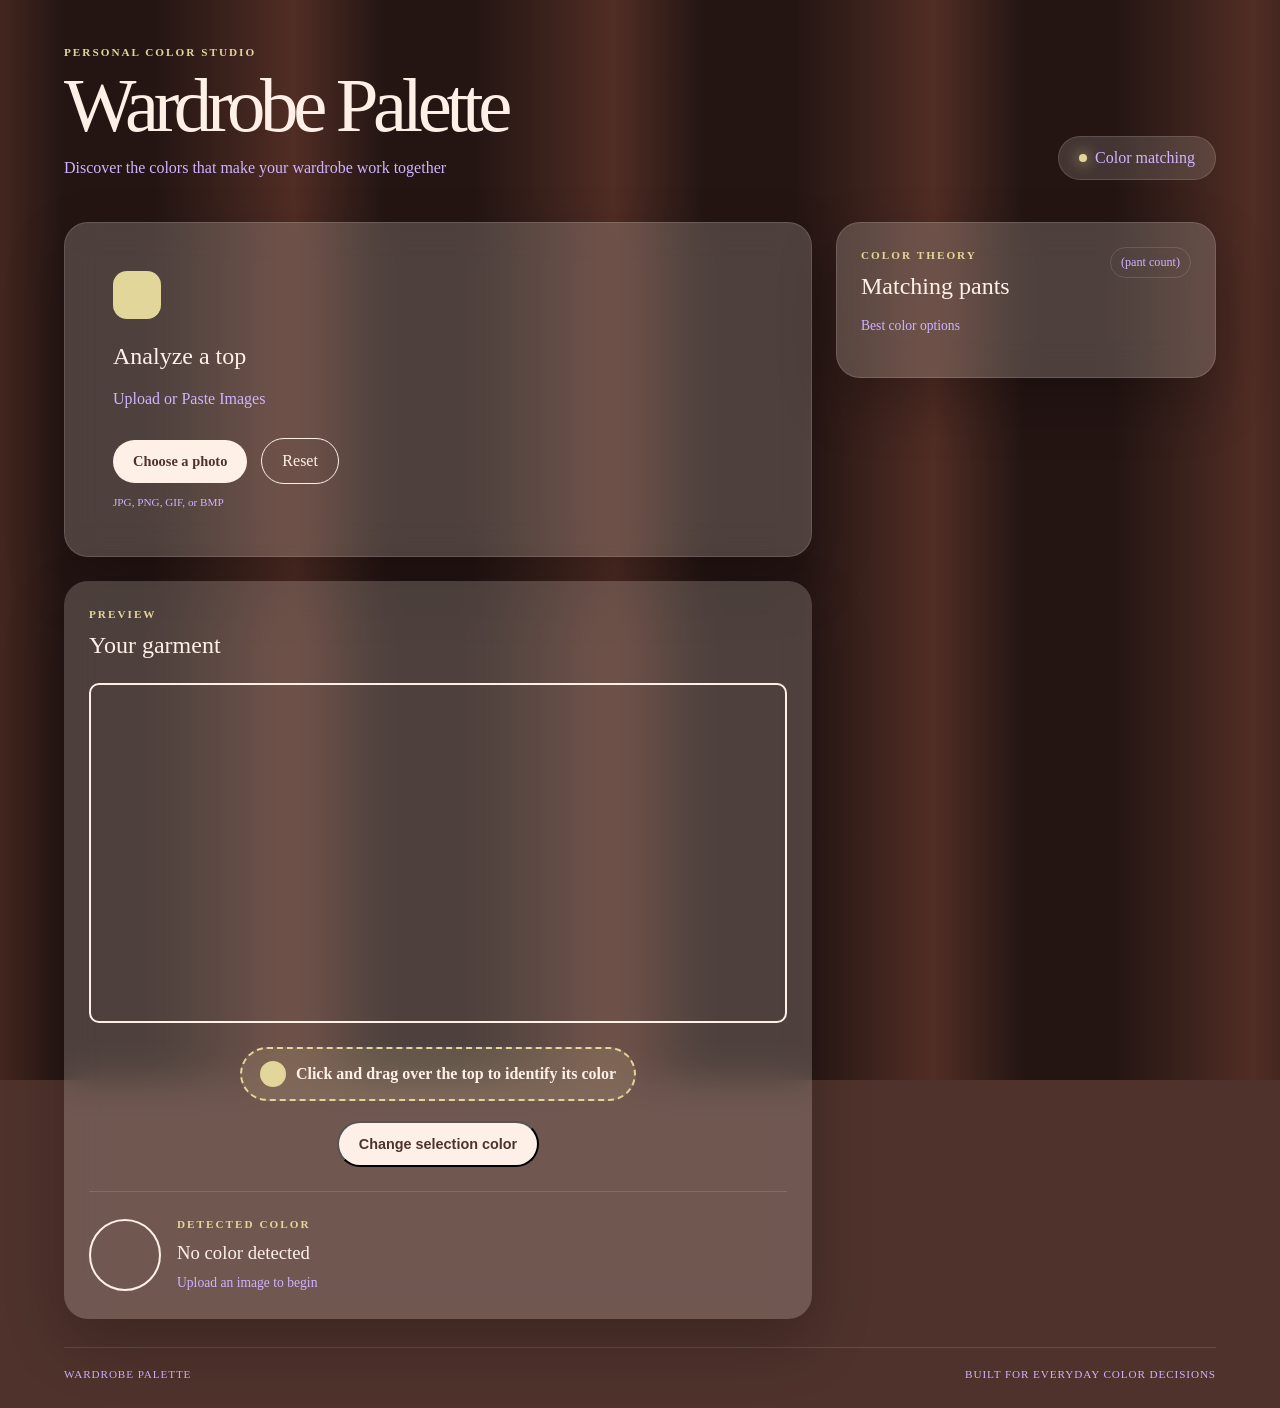
<file: wardrobe-app/index.html>
<!---Connect style.css, set up the layout, connect the javascript-->
<!DOCTYPE html>
<html lang = "en">
<head>
    <meta charset = "UTF-8">
    <meta name ="viewport" content="width=device-width, initial-scale=1.0">
    <title>Wardrobe Palette </title>
    <link rel="stylesheet" href="style.css">
</head>
<body>
    <div class="app-shell">
        <header class = "app-header">
            <div>
                <p class = "eyebrow">PERSONAL COLOR STUDIO</p>
                <h1>Wardrobe Palette</h1>
                <p class = "subtitle"> 
                    Discover the colors that make your wardrobe work together
                </p>
            </div>

            <div class="header-badge">
                <span class = "badge-dot"></span>
                <span id = "matchStatus">Color matching</span>
            </div>
        </header>

        <main class = "app-layout">
            <section class = "main-column">
                <section class = "upload-card">
                    <div class = "upload-icon"></div>
                    <h2>Analyze a top</h2>
                    <p>
                        Upload or Paste Images
                    </p>
                    <label class="upload-button" for = "imageInput">
                        Choose a photo
                    </label>

                    <button id="resetButton" type="button">
                        Reset
                    </button>

                    <input id = "imageInput" type = "file" accept = "image/*">
                    <span class = "upload-hint">
                        JPG, PNG, GIF, or BMP
                    </span>
                </section>
                
                <section class = "workspace-card">
                    <div class = "section-heading">
                        <div>
                        <p class = "eyebrow">PREVIEW</p>
                        <h2>Your garment</h2>
                        </div>
                    </div>
                    
                    <div class = "preview-frame">
                        <canvas id = "preview"></canvas>


                        <div id = "previewPlaceholder">
                            <span class = "placeholder-icon"></span>
                            <p></p>
                        </div>
                    </div>

                    <p id = "selectionHint">
                        <span class = "hint-icon"></span>
                        Click and drag over the top to identify its color
                    </p>
                    <button id="selectionColorButton" type="button" > Change selection color</button>

                    <div class = "color-result">
                        <div id ="colorSwatch" class = "color-Swatch"></div>

                        <div>
                            <p class="eyebrow">DETECTED COLOR</p>
                            <h3 id = "colorName">No color detected</h3>
                            <p id = "colorDetails">
                                Upload an image to begin
                            </p>
                        </div>
                    </div>
                </section>
            </section>

            <aside class="pants-panel">
                <div class = "section-heading">
                    <div>
                        <p class = "eyebrow">COLOR THEORY</p>
                        <h2>Matching pants</h2>
                    </div>

                    <span class = "pants-count">(pant count)</span>
                </div>

                <p class = "panel-description">
                    Best color options
                </p>

                <div id = "pantList"></div>

            </aside>
        </main>

        <footer class = "app-footer">
            <span>WARDROBE PALETTE</span>
            <span>Built for everyday color decisions</span>
        </footer>
    </div>
    <script type="module" src="app.js"></script>    
</body>
</html>
</file>
<file: wardrobe-app/style.css>
/* Make reusable colors */
:root {
    --ink: #4f322c;
    --cream:#fef0e7;
    --muted: #d0b3ff;
    --sage:#e2d69a;
    --line: rgba(243, 240, 231, 0.14);
    --shadow: 0 24px 60px rgba(0, 0, 0, 0.24);
}

/*width includes padding*/
* {
    box-sizing: border-box;
}

/* Custom background */
body {
    position: relative;
    overflow-x: hidden;
    background: var(--ink);
}

/* Set up the wavy brown background with a repeating linear gradient*/
body::before {
    position: fixed;
    inset: -20%;
    z-index: -1;
    background:
        repeating-linear-gradient(
            90deg,
            #241513 0,
            #241513 90px,
            #3a211c 160px,
            #512d24 230px,
            #241513 320px
        );
    content: "";
    animation: backgroundWave 5s linear infinite;
}

/* define backgroundWave with transformations */
@keyframes backgroundWave {
    from {
        transform: translateX(0);
    }

    to {
        transform: translateX(320px);
    }
}

/* Set the default background color for the body and font */
body {
    margin: 0;
    background: var(--ink);
    color: var(--cream);
    font-family:'Times New Roman', Times, serif;
}

/* Set a minimum for the width for the outer layer of the app */
.app-shell {
    width: min(1400px, 100%);
    margin: 0 auto;
    padding: 44px 5vw 28px;
}

/* Make the font size responsive but keep it under constraints */
/* Set the vertical spacing between lines to 0.95 */
h1 {
    margin: 0 0 12px;
    font-family: Georgia, 'Times New Roman', Times, serif;
    font-size: clamp(2.6rem, 6vw, 5.8rem);
    font-weight: 400;
    letter-spacing: -0.07em;
    line-height: 0.95;
}

/* Format the headings  */
h2, h3 {
    margin: 0;
    font-family: Georgia, 'Times New Roman', Times, serif;
    font-weight: 400;
}

.eyebrow {
    margin: 0 0 8px;
    color: var(--sage);
    font-size: 0.7rem;
    font-weight: 700;
    letter-spacing: 0.18em;
    text-transform: uppercase;
}

.subtitle {
    max-width: 520px;
    margin: 0;
    color: var(--muted);
    font-size: 1rem;
    line-height: 1.6;
}


p {
    line-height: 1.6;
}

/* This header has two elements */
.app-header {
    /* Put the two elements in header in a row*/
    display: flex;
    /* Align the bottom edges */
    align-items: flex-end;
    /* Put the first element on left and the badge on the right */
    justify-content: space-between;
    gap: 24px;
    margin-bottom: 42px;
}

/* Format the color matching icon in top-left corner */
.header-badge {
    display: flex;
    align-items: center;
    justify-content: center;
    gap: 8px;
    padding: 12px 20px;
    border: 1px solid var(--line);
    border-radius: 999px;
    background: rgba(243, 240, 231, 0.15);
    color: var(--muted);
    font-size: 1rem;
    /*Stop text from going to the next line*/
    white-space: nowrap;
}

.badge-dot {
    width: 8px;
    height: 8px;
    border-radius: 50%;
    background: var(--sage);
    box-shadow: 0 0 14px var(--sage);
}

/*Change the header from "color-matching" to "color-matched"*/

/*Separate the main-column from the pants-panel*/
/*380px gives the pants panel a fixed width and the shirt area gets the rest of the space*/
.app-layout {
    display: grid;
    grid-template-columns: minmax(0, 1fr) 380px;
    /*Keep columns aligned*/
    align-items: start;
    gap: 24px;
}

.main-column {
    display: grid;
    gap: 24px;
}

/* Set up the main three boxes in which all the content will be displayed */
.upload-card, .workspace-card, .pants-panel {
    border: 1px solid var(--line);
    border-radius: 24px;
    background: rgba(243, 240, 231, 0.2);
    box-shadow: var(--shadow);
    backdrop-filter: blur(18px);
}

.upload-card {
    position: relative;
    overflow: hidden;
    padding: 48px;
}

.workspace-card{
    padding: 24px;
    border-color: transparent;
}

.pants-panel {
    padding: 24px;
}

.upload-icon {
    display: grid;
    width: 48px;
    height: 48px;
    margin-bottom: 24px;
    place-items: center;
    border-radius: 14px;
    background: var(--sage);
    color: var(--ink);
    font-size: 1.5rem;
}

.upload-card p {
    max-width: 420px;
    color: var(--muted);
    line-height: 1.6;
}

#imageInput {
    display: none;
}

.upload-button {
    /* let the button behave like one while fitting the content */
    display: inline-flex;
    position: relative;
    /*keep the button above decorative elements*/
    z-index: 1;
    align-items: center;
    justify-content: center;
    margin-top: 12px;
    padding: 13px 20px;
    border-radius: 999px;
    background: var(--cream);
    color: var(--ink);
    cursor: pointer;
    font-size: 0.9rem;
    font-weight: 700;
    transition:
        transform 0.2s ease,
        background 0.2s ease,
        box-shadow 0.2s ease;
}

#selectionColorButton {
    /* let the button behave like one while fitting the content */
    display: flex;
    width: fit-content;
    position: relative;
    /*keep the button above decorative elements*/
    z-index: 1;
    align-items: center;
    justify-content: center;
    margin: 20px auto 0;
    padding: 13px 20px;
    border-radius: 999px;
    background: var(--cream);
    color: var(--ink);
    cursor: pointer;
    font-size: 0.9rem;
    font-weight: 700;
    transition:
        transform 0.2s ease,
        background 0.2s ease,
        box-shadow 0.2s ease;
}

/* Change the color of the button when the cursor is over it and add a glow*/
.upload-button:hover {
    background: var(--sage);
    box-shadow: 0 10px 25px rgba(145, 181, 155, 0.4);
    transform: translateY(-3px);
}

.upload-hint {
    display: block;
    position: relative;
    z-index: 1;
    margin-top: 12px;
    color: var(--muted);
    font-size: 0.7rem;
}

.preview-frame {
    display: grid;
    position: relative;
    min-height: 340px;
    margin-top: 24px;
    /* Keep the image content inside the corners */
    place-items: center;
    border: 2px solid var(--cream);
    border-radius: 10px;
    background: transparent;
    transition:
        border-color 0.4s ease,
        min-height 0.4s ease;
}

#preview {
    display: block;
    /* Stop the image from becoming bigger than the container*/
    max-width: 100%;
    max-height: 520px;
    /* Preserve the original image proportions */
    object-fit:contain;
    visibility: hidden;
    border: 2px solid transparent;
    border-radius: 4px;
    transition: 
        border-color 0.4s ease,
        visibility 0.2s ease;
}

#previewPlaceholder {
    /* places the placeholder over the preview area */
    position: absolute;
    inset: 0;
    display: grid;
    place-items: center;
    color: var(--muted);
    /* won't interfere with click/drag on the canvas*/
    pointer-events: none;
}

.preview-frame.has-image {
    min-height: 0;
    border-color: transparent;
    background: transparent;
}

.placeholder-icon {
    margin-bottom: 12px;
    color: var(--sage);
    font-size: 3rem;
}

.color-result {
    display: flex;
    align-items: center;
    gap: 16px;
    margin-top: 24px;
    padding-top: 24px;
    border-top: 1px solid var(--line);
}

.color-Swatch {
    width: 72px;
    height: 72px;
    /* prevents swatch from shrinking if text is too long*/
    flex: 0 0 auto;
    border: 2px solid var(--cream);
    border-radius: 50%;
    background: var(--ink-light);
    box-shadow: 0 12px 26px rgba(0, 0, 0, 0.0);
    transition:
        background-color 0.4s ease,
        border-color 0.4s ease,
        transform 0.3s ease;
}

.color-Swatch:hover {
    transform: rotate(4deg) scale(1.05);
}

#colorDetails {
    margin: 8px 0 0;
    color: var(--muted);
    font-size: 0.85rem;
}

#colorName {
    margin: 0;
}

.pants-panel {
    padding: 24px;
}

.section-heading {
    display: flex;
    align-items: flex-start;
    justify-content: space-between;
    gap: 16px;
}

.pants-count {
    padding: 7px 10px;
    border: 1px solid var(--line);
    border-radius: 999px;
    color: var(--muted);
    font-size: 0.76rem;
}

.panel-description {
    margin: 16px 0 16px;
    color: var(--muted);
    font-size: 0.85rem;
    line-height: 1.5;
}

#pantList {
    display: grid;
    gap: 10px;
}

/* Place the swatch and text side by side and set up a hover effect*/
.pant-card {
    display: flex;
    align-items: center;
    gap: 12px;
    padding: 10px;
    border: 1px solid var(--line);
    border-radius: 14px;
    background: rgba(243, 240, 231, 0.06);
    color: var(--cream);
    transition:
        transform 0.2s ease,
        background 0.2s ease,
        border-color 0.2s ease;
}

/* Change the border color and background and move the card when cursor is over it */
.pant-card:hover {
    border-color: var(--sage);
    background: rgba(145, 181, 155, 0.12);
    transform: translateX(6px);
}

.pant-information {
    flex: 1;
    min-width: 0;
}

.pant-swatch {
    width: 38px;
    height: 38px;
    flex: 0 0 auto;
    border: 1px solid rgba(255, 255, 255, 0.28);
    border-radius: 10px;
}

.pant-name {
    font-size: 0.88rem;
}

.pant-hex {
    margin-top: 4px;
    color: var(--muted);
    font-size: 0.7rem;
}

.app-footer {
    display: flex;
    justify-content: space-between;
    gap: 20px;
    margin-top: 28px;
    padding-top: 20px;
    border-top: 1px solid var(--line);
    color: var(--muted);
    font-size: 0.7rem;
    letter-spacing: 0.08em;
    text-transform: uppercase;
}

.pant-score {
    width: 100%;
    height: 6px;
    margin-top: 8px;
    background: rgba(254, 240, 231, 0.25);
    border-radius: 10px;
    overflow: hidden;
}

.pant-score-fill {
    height: 100%;
    background: var(--cream);
    border-radius: inherit;
    transition: width 0.5s ease;
}

#resetButton {
    margin-left: 10px;
    padding: 13px 20px;
    border: 1px solid var(--cream);
    border-radius: 999px;
    background: transparent;
    color: var(--cream);
    cursor: pointer;
    font: inherit;
}

#resetButton:hover {
    background: var(--cream);
    color: var(--ink);
}


/*Make the selection hint more clear to the user*/
#selectionHint {
    display: flex;
    align-items: center;
    gap: 10px;
    width: fit-content;
    margin: 24px auto 16px;
    padding: 12px 18px;
    border: 2px dashed var(--sage);
    border-radius: 999px;
    background: rgba(226, 214, 154, 0.14);
    color: var(--cream);
    font-weight: 700;
    animation: hintPulse 2s ease-in-out infinite;
}

.hint-icon {
    display: inline-grid;
    width: 26px;
    height: 26px;
    place-items: center;
    border-radius: 50%;
    background: var(--sage);
    color: var(--ink);
    font-size: 1rem;
}

#preview {
    cursor: crosshair;
}

@keyframes hintPulse {
    0%, 100% {
        box-shadow: 0 0 0 rgba(226, 214, 154, 0);
    }

    50% {
        box-shadow: 0 0 22px rgba(226, 214, 154, 0.45);
    }
}
</file>
